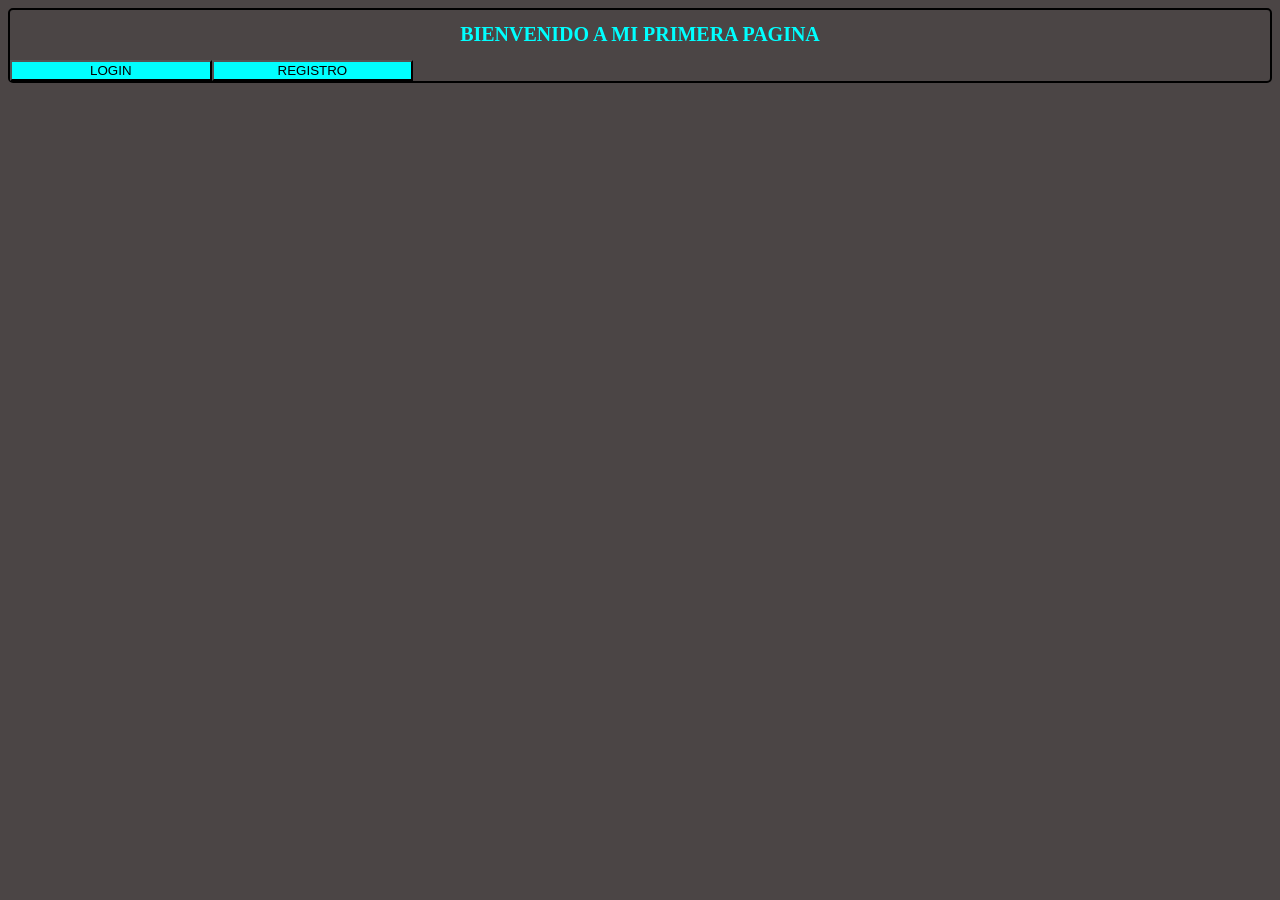
<file: ejerciosApartes/index.html>
<!DOCTYPE html>
<html lang="es">
<head>
    <meta charset="UTF-8">
    <meta name="viewport" content="width=device-width, initial-scale=1.0">
    <title>HOME</title>
    <link rel="stylesheet" href="styles/style_home.css">
</head>
<header class="header">
    <h1 class="bienvenido">BIENVENIDO A MI PRIMERA PAGINA</h1>
    <div class="div_btn">
        <button type="button", class="btn_login">LOGIN</button>
        <button type="button", class="btn_singin">REGISTRO</button>
    </div>
    
</header>
<body class="body">
   

</body>
</html>
</file>
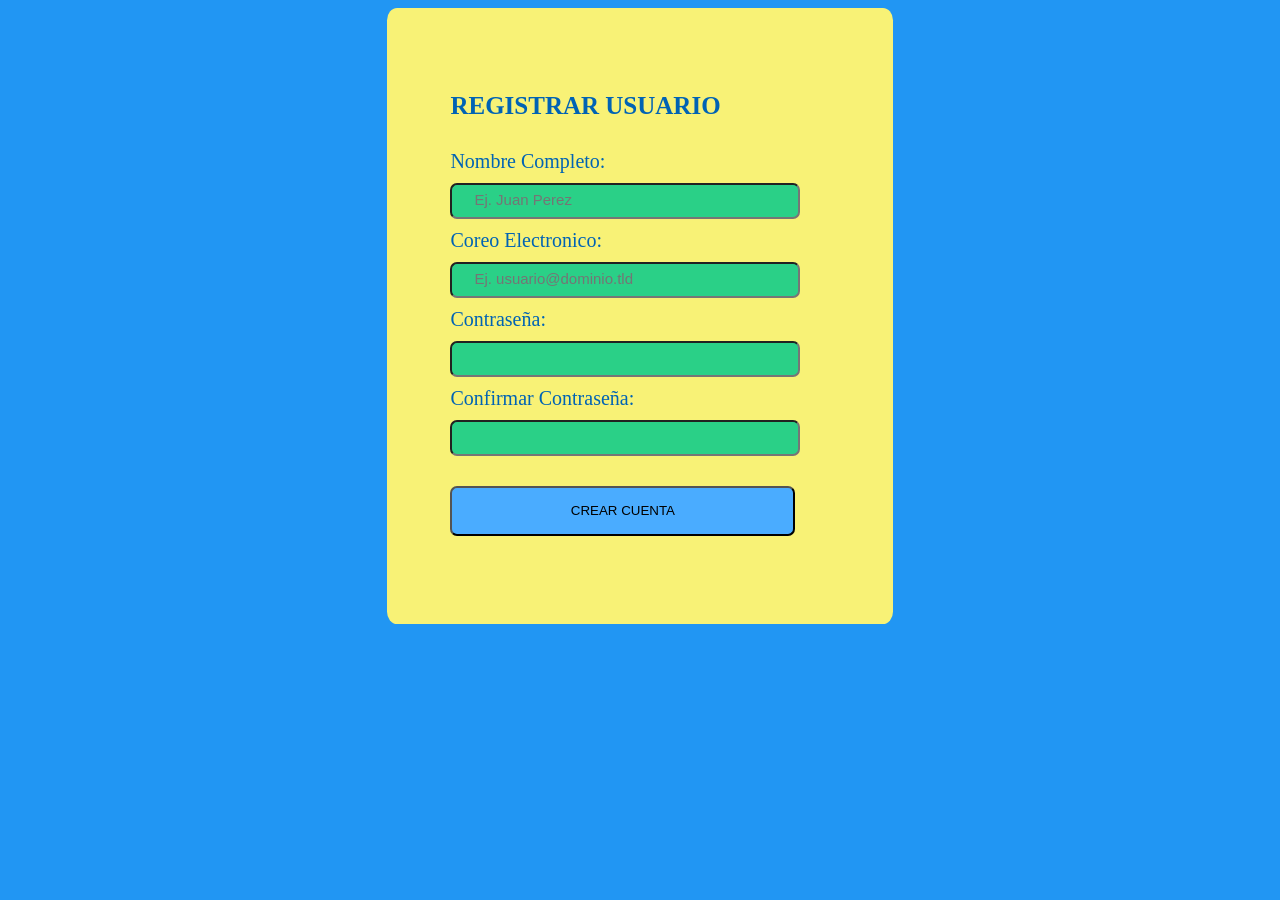
<file: tareas/GUIA_U1/ejercicio1/index.html>
<!DOCTYPE html>
<html lang="es">
<head>
    <meta charset="UTF-8">
    <meta name="viewport" content="width=device-width, initial-scale=1.0">
    <title>REGISTRO</title>
    <link rel="stylesheet" href="style.css">
    <link rel="shortcut icon" href="img/icono.png" type="image/x-icon">
</head>
<body>
    <section class="registro">
        <h1 class="title">REGISTRAR USUARIO</h1>
        <form class="registro_form">
            <div>
                <label for="nombre">Nombre Completo: </label>
                <input type="text" placeholder="Ej. Juan Perez" class="in_name" required>
            </div>
            <div>
                <label for="correo">Coreo Electronico: </label>
                <input type="email" placeholder="Ej. usuario@dominio.tld" class="in_email" required>
            </div>
            
            <div>
                <label for="contrasena" class="lebel_pwd">Contraseña: </label>
                <input type="password" class="in_pwd" required>
            </div>

            <div>
                <label for="contrasena" class="lebel_pwd">Confirmar Contraseña: </label>
                <input type="password"class="in_pwd" required>
            </div>
            <button class="button_crear">CREAR CUENTA</button>
        </form>
    </section>
    
    
</body>
</html>
</file>
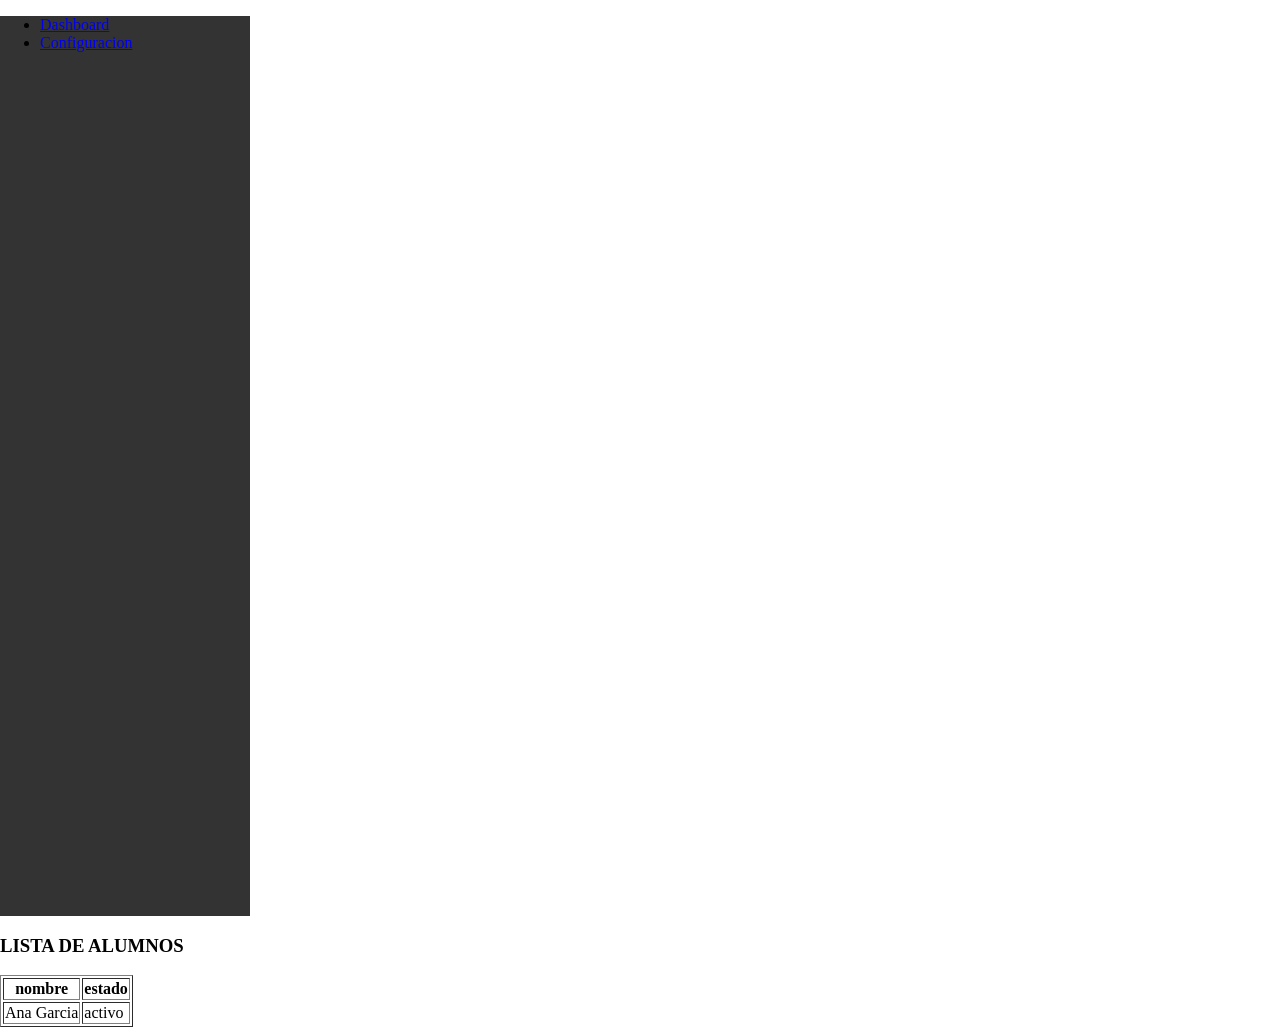
<file: tareas/GUIA_U1/ejercicio2/index.html>
<!DOCTYPE html>
<html lang="es">
<head>
    <meta charset="UTF-8">
    <meta name="viewport" content="width=device-width, initial-scale=1.0">
    <title>HOME</title>
    <link rel="stylesheet" href="style.css">
</head>
<body>
    <nav class="menu_nav">
        <ul>
            <li><a href="#">Dashboard</a></li>
            <li><a href="#">Configuracion</a></li>
        </ul>
    </nav>

    <section>
        <div class="table_alumnos">
            <h3>LISTA DE ALUMNOS</h3>
            <table border="1">
                <thead>
                    <tr>
                        <th>nombre</th>
                        <th>estado</th>
                    </tr>

                </thead>
                <tbody>
                    <tr>
                        <td>Ana Garcia</td>
                        <td>activo</td>
                    </tr>
                </tbody>
            </table>
        </div>

    </section>
    
</body>
</html>
</file>
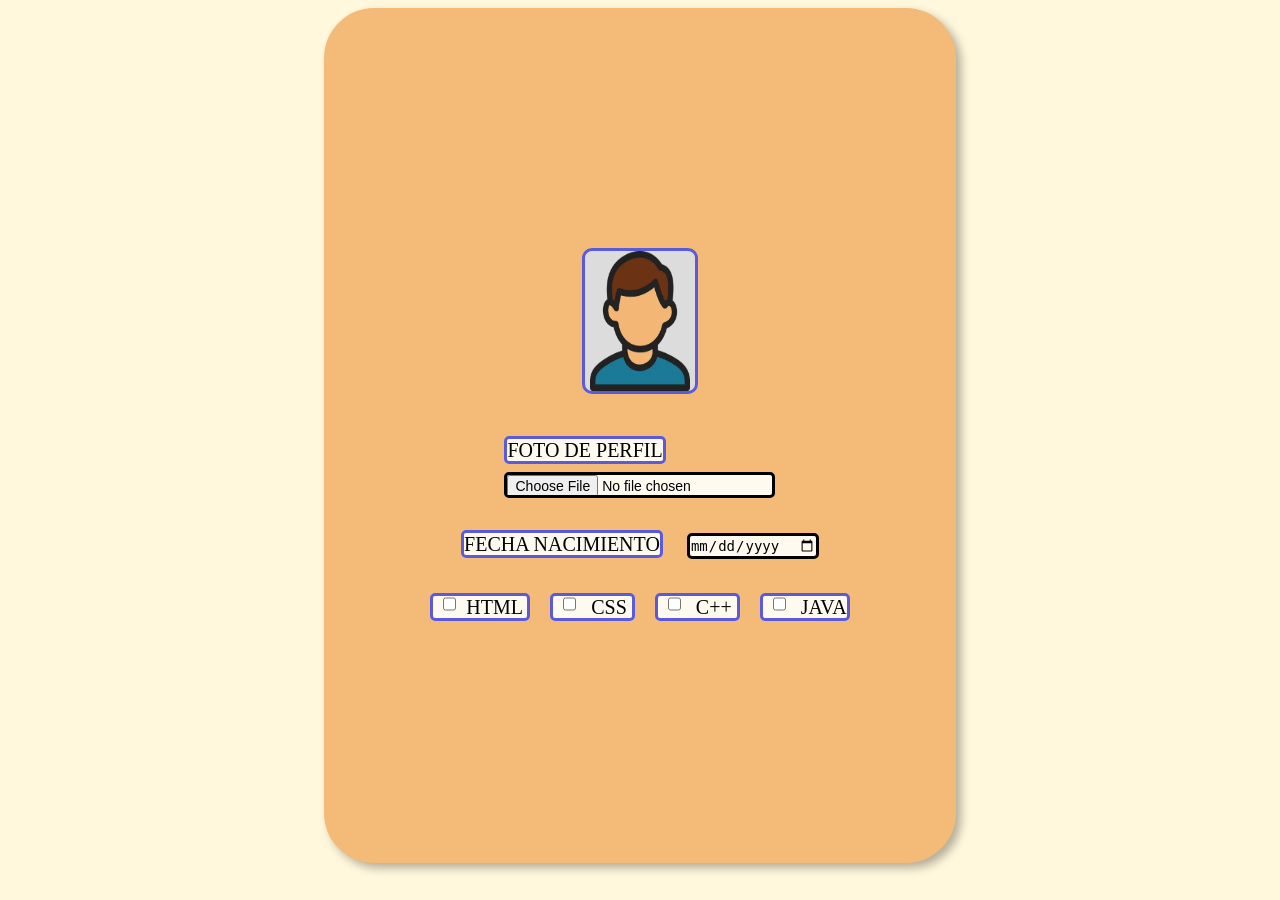
<file: tareas/GUIA_U1/ejercicio5/index.html>
<!DOCTYPE html>
<html lang="es">
<head>
    <meta charset="UTF-8">
    <meta name="viewport" content="width=device-width, initial-scale=1.0">
    <title>Perfil</title>
    <link rel="stylesheet" href="style.css">
</head>
<body>
    <section>
        <form action="perfil">
            <div  id="perfil">
                <img src="img/perfil.png" alt="foto_perfil">

            </div>
            <div>
                <label for="foto_perfil" class="campo_l">FOTO DE PERFIL</label>
                <br>
                <input type="file" class="campo_i">
            </div>
            <div>
                <label for="fecha" class="campo_l">FECHA NACIMIENTO</label>
                <input type="date" class="campo_i">
            </div>
            <div>
                <label for="HTML" class="campo_l">
                    <input type="checkbox" class="campo_i">HTML
                </label>
                <label for="CSS" class="campo_l">
                    <input type="checkbox" class="campo_i"> CSS
                </label>
                <label for="HTML" class="campo_l">
                    <input type="checkbox" class="campo_i"> C++
                </label>
                <label for="CSS" class="campo_l">
                    <input type="checkbox" class="campo_i"> JAVA
                </label>
            </div>

        </form>
        
    </section>
    
</body>
</html>
</file>
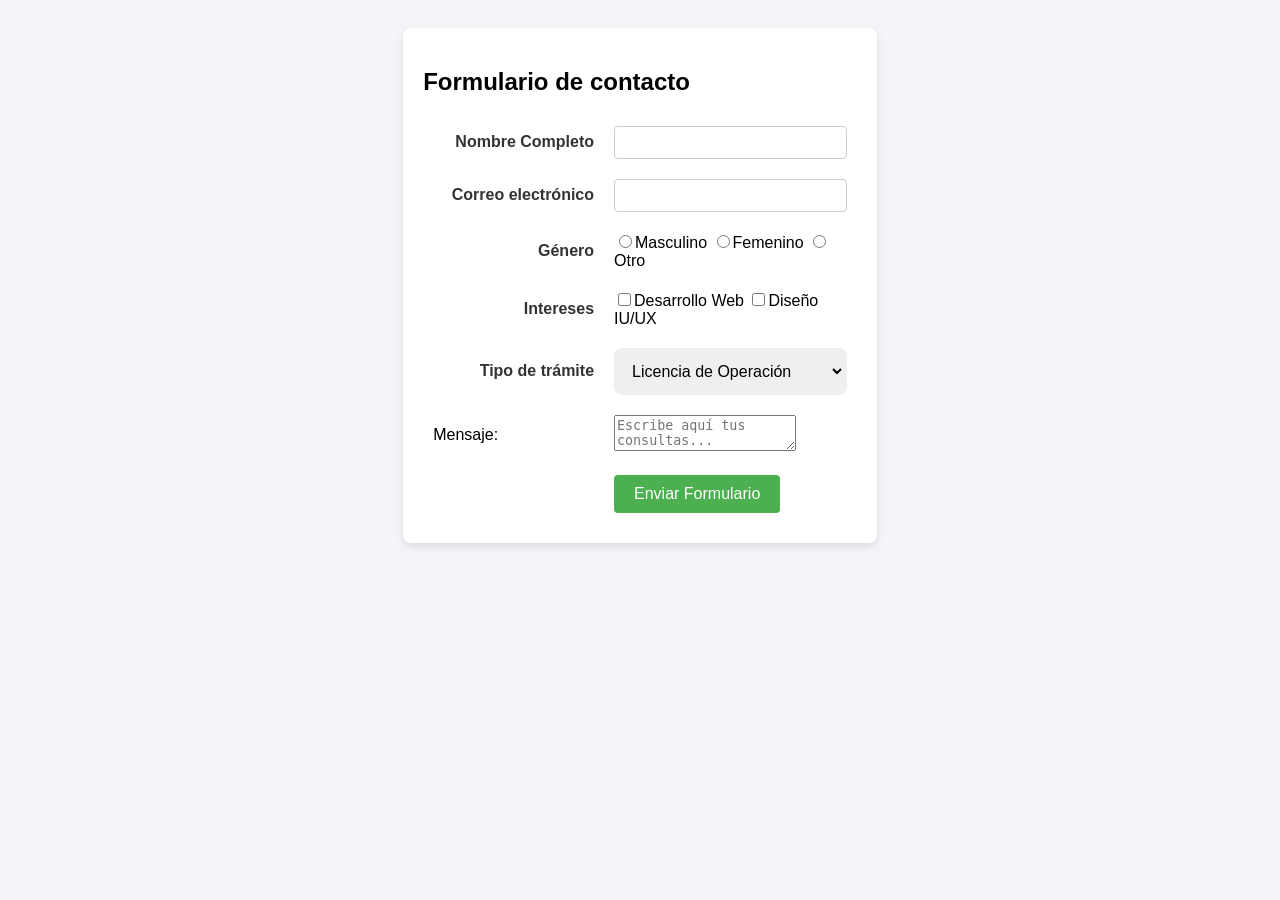
<file: clase/FormularioC.html>
<!DOCTYPE html>
<html lang="es">
<head>
    <meta charset="UTF-8">
    <meta name="viewport" content="width=device-width, initial-scale=1.0">
    <title>Contactos</title>
    <link rel="stylesheet" href="EstiloC.css">
</head>
<body>

    <div class="contenedor-formulario">
        <h2>Formulario de contacto</h2>
        <form action="#">
            <table>
                <tr>
                    <td class="etiqueta"><label for="nombre">Nombre Completo</label></td>
                    <td><input type="text" id="nombre" name="nombre" required></td>
                </tr>

                <tr>
                    <td class="etiqueta"><label for="correo">Correo electrónico</label></td>
                    <td><input type="email" id="correo" name="correo" required></td>
                </tr>

                <tr>
                    <td class="etiqueta">Género</td>
                    <td>
                        <div class="opciones-grupo">
                            <label class="opcion-item"><input type="radio" name="genero" value="m">Masculino</label>
                            <label class="opcion-item"><input type="radio" name="genero" value="f">Femenino</label>
                            <label class="opcion-item"><input type="radio" name="genero" value="o">Otro</label>
                        </div>
                    </td>
                </tr>

                <tr>
                    <td class="etiqueta">Intereses</td>
                    <td>
                        <div class="opciones-grupo">
                            <label class="opcion-item"><input type="checkbox" name="interes" value="web">Desarrollo Web</label>
                            <label class="opcion-item"><input type="checkbox" name="interes" value="diseno">Diseño IU/UX</label>
                        </div>
                    </td>
                </tr>

                <tr>
                    <td class="etiqueta">
                        <div  class="opciones-grupo">
                        <label class="opcion-item">Tipo de trámite</label>
                    </div>
                    </td>

                    <td class="etiqueta">
                         <select name="tipo" id="tipo">
                            <option value="licencia"> Licencia de Operación </option>
                            <option value="permiso">Permiso de construcción</option>
                            <option value="queja">Sugerencia / Queja</option>
                        </select>
                    </td>
                </tr>

                <tr>
                    <td colspan="etiqueta"><label for="mensaje">Mensaje:</label></td>
                    <td><textarea name="mensaje" id="mensaje" placeholder="Escribe aquí tus consultas..."></textarea></td>
                </tr>

                <tr>
                    <td></td>
                    <td><button type="submit" class="boton-envio">Enviar Formulario</button></td>
                </tr>

            </table>
        <table>

        </table>

        </form>
        
    </div>
    
</body>
</html>
</file>
<file: ejerciosApartes/styles/style_home.css>
.header {
    border : 2px solid black;

    border-radius: 5px;
}

.div_btn{
    display: flex;
    justify-content: rightcfndfhfd;
}
.btn_login {
    background-color: aqua;
    width: 16%;

}

.btn_singin {
    background-color: aqua;
    width: 16%;

}
.bienvenido {
    font-size: 20px;
    text-align: center;
    color: aqua;
}
.body {
    background-color: rgb(75, 69, 69);
}
</file>
<file: tareas/GUIA_U1/ejercicio1/style.css>
body {
    background-color: #2196f3;
    display: flex;
    justify-content: center;

}

section h1{
    font-size: 25px;
    margin-bottom: 30px;
    color: #0063b4;
}

.registro {
    display: block;
    width: 30%;
    height: 490px;
    padding: 5%;
    background-color: #f8f276 ;
    border-radius: 2%;
    border-color: black;
   
}

.registro_form {
    display: block

}

input, label{
    width: 90%;
    display: block;
    margin: 10px 0  10px 0;
}

label{
    font-size: 20px;
    color: #0063b4;
}

input{
    height: 30px;
    border-radius: 7px;
    background-color: #2ad087;
}

/* modificar el texto por defecto dentro del input */
input::placeholder {
    font-size: 15px;
    padding-left: 20px;
}

.button_crear{
    width: 91%;
    height: 50px;
    border-radius: 7px;
    background-color: #4aacff;
    margin-top: 20px;
}

/* animacion cuando se presiona */
.button_crear:active{
    background-color:f8f276;
    transform: scale(0.95);
    transition: 0.3s;

}
</file>
<file: tareas/GUIA_U1/ejercicio2/style.css>
body {
    margin: 0px;
}
.menu_nav{
    width:250px;
    height:100vh;
    background-color:#333;
}
</file>
<file: tareas/GUIA_U1/ejercicio5/style.css>
body {
    background-color: cornsilk;
    display: flex;
    justify-content: center;
    padding: 0;
}

section{
    display: flex;
    justify-content: center;
    align-items: center;
    flex-direction: column;  
    width: 50%;
    height: 95vh;
    background-color: rgb(243, 187, 119);
    border-radius: 50px;
    box-shadow: 5px 5px 10px rgba(0,0,0,0.3);
}
form {
    display: flex;
    flex-direction: column;
    align-items: center;
    gap: 15px;
    
}


#perfil{
    display:flex;
    justify-content: center; 
    align-items: center;  
    width: 110px;
    height: 150;  
    margin-bottom: 30px;
    background-color: gainsboro;
    border: solid rgb(90, 90, 219) 3px;
    border-radius: 10px;
}

div img {
    width: 100px;
    height: 140px;
    
}

.campo_l{
    height: 200px;
    background-color:floralwhite;
    border: solid rgb(90, 90, 219) 3px;
    border-radius: 5px;
    padding: 0;
    font-size: 20px;
    margin: 10px;
    

}
.campo_i{
    height: 20px;
    background-color:floralwhite;
    border: solid rgb(0, 0, 0) 3px;
    border-radius: 5px;
    padding: 0;
    font-size: 14px;
    margin: 10px;


}
</file>
<file: clase/EstiloC.css>
body{
    font-family: Arial, sans-serif;
    background-color:  #f4f4f9;
    display: flex;
    justify-content: center;
    padding: 20px;
}

.contenedor-formulario {background: white;padding: 20px;border-radius: 8px;box-shadow: 0 4px 8px rgb(0,0,0,0.1);}

table {width: 100%;border-collapse: collapse;}

td{
    padding: 10px;
}

.etiqueta{
    text-align: right;
    font-weight: bold;
    color:  #333;
    width: 30%;
}

input[type="text"], input[type="email"]{
    width: 100%;
    padding: 8px;
    border: 1px solid #ccc;
    border-radius: 4px;
    box-sizing: border-box;
    /*Es para que al padding no afecte el ancho*/
}

#tipo{
    width: 100%;
    padding: 12px;
    border: 2px solid #ecf0f1;
    border-radius: 8px;
    font-size: 1rem;
    box-sizing: border-box;
    transition: border-color 0.3s;
}


.boton-envio{
    background-color: #4caf50;
    color: white;
    padding: 10px 20px;
    border: none;
    border-radius: 4px;
    cursor: pointer;
    font-size: 16px;
}

.boton-envio:hover{
    background-color: #4caf50;
}
</file>
